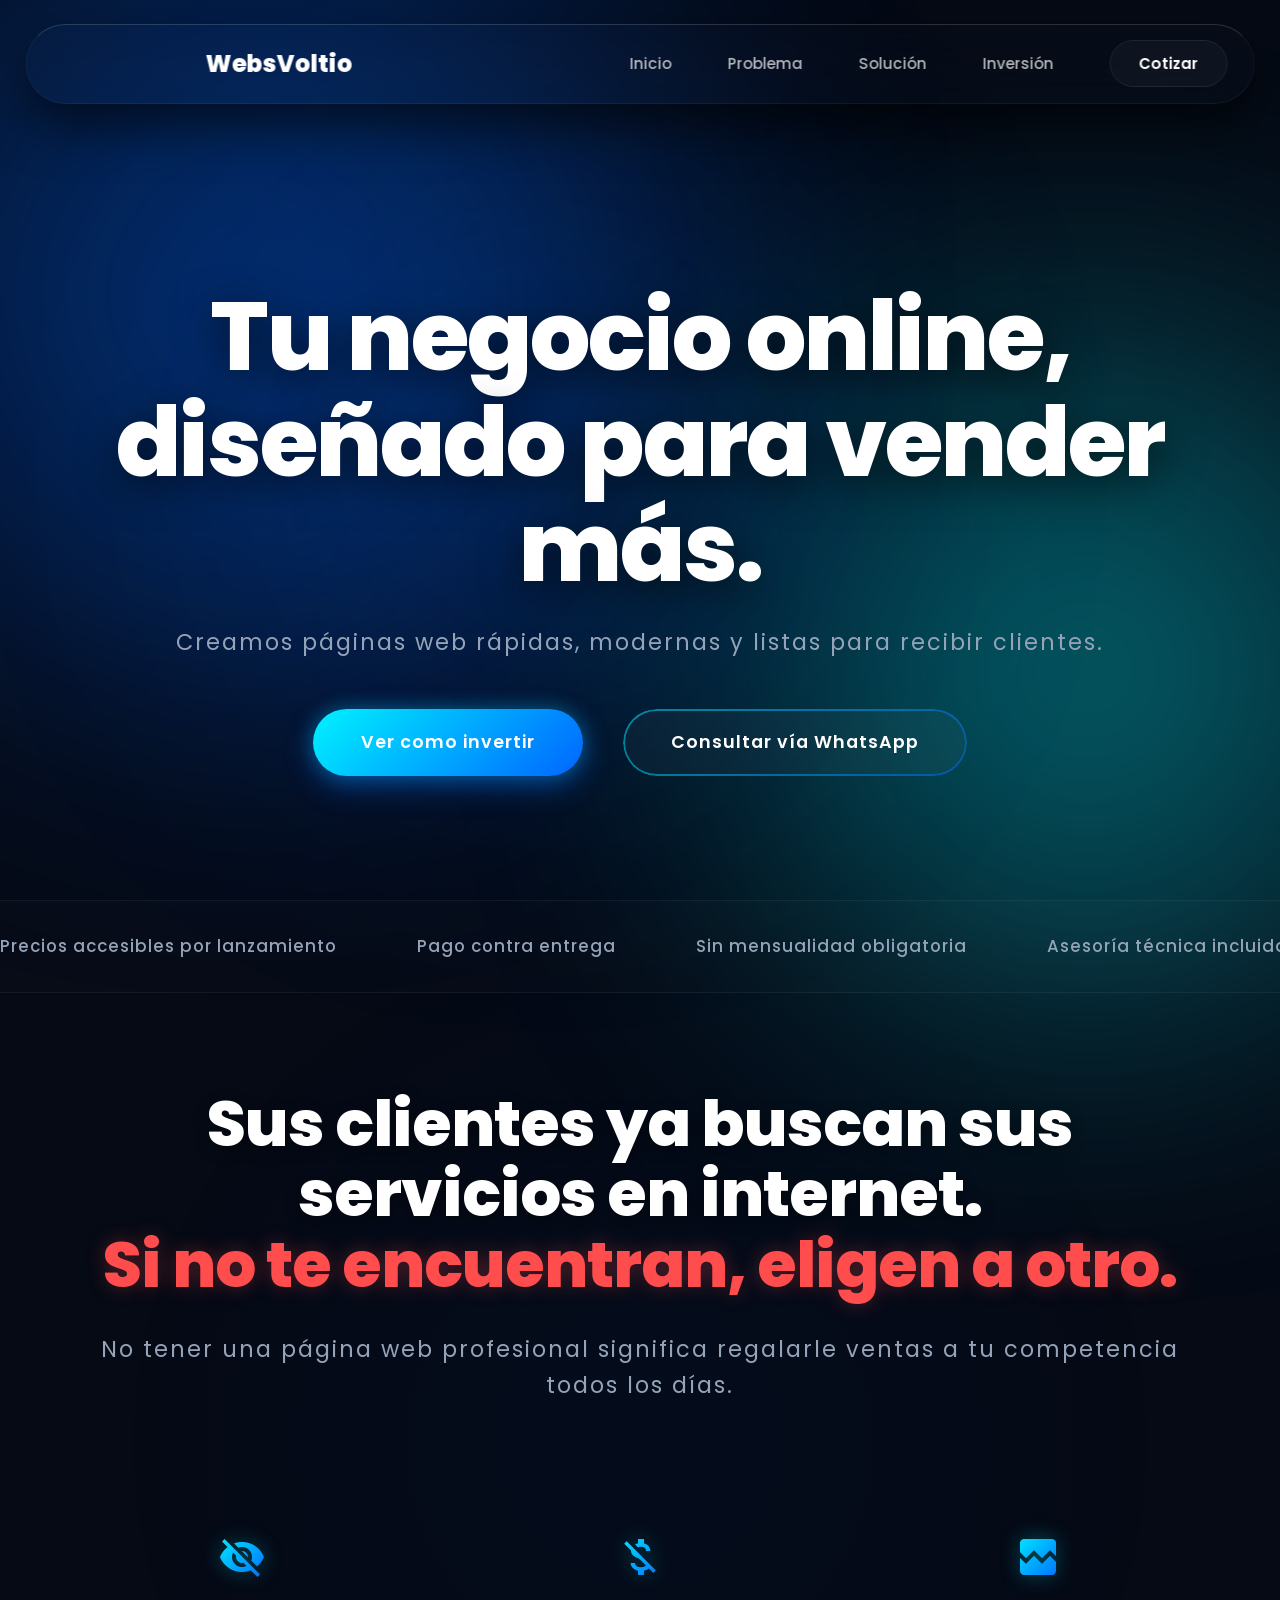
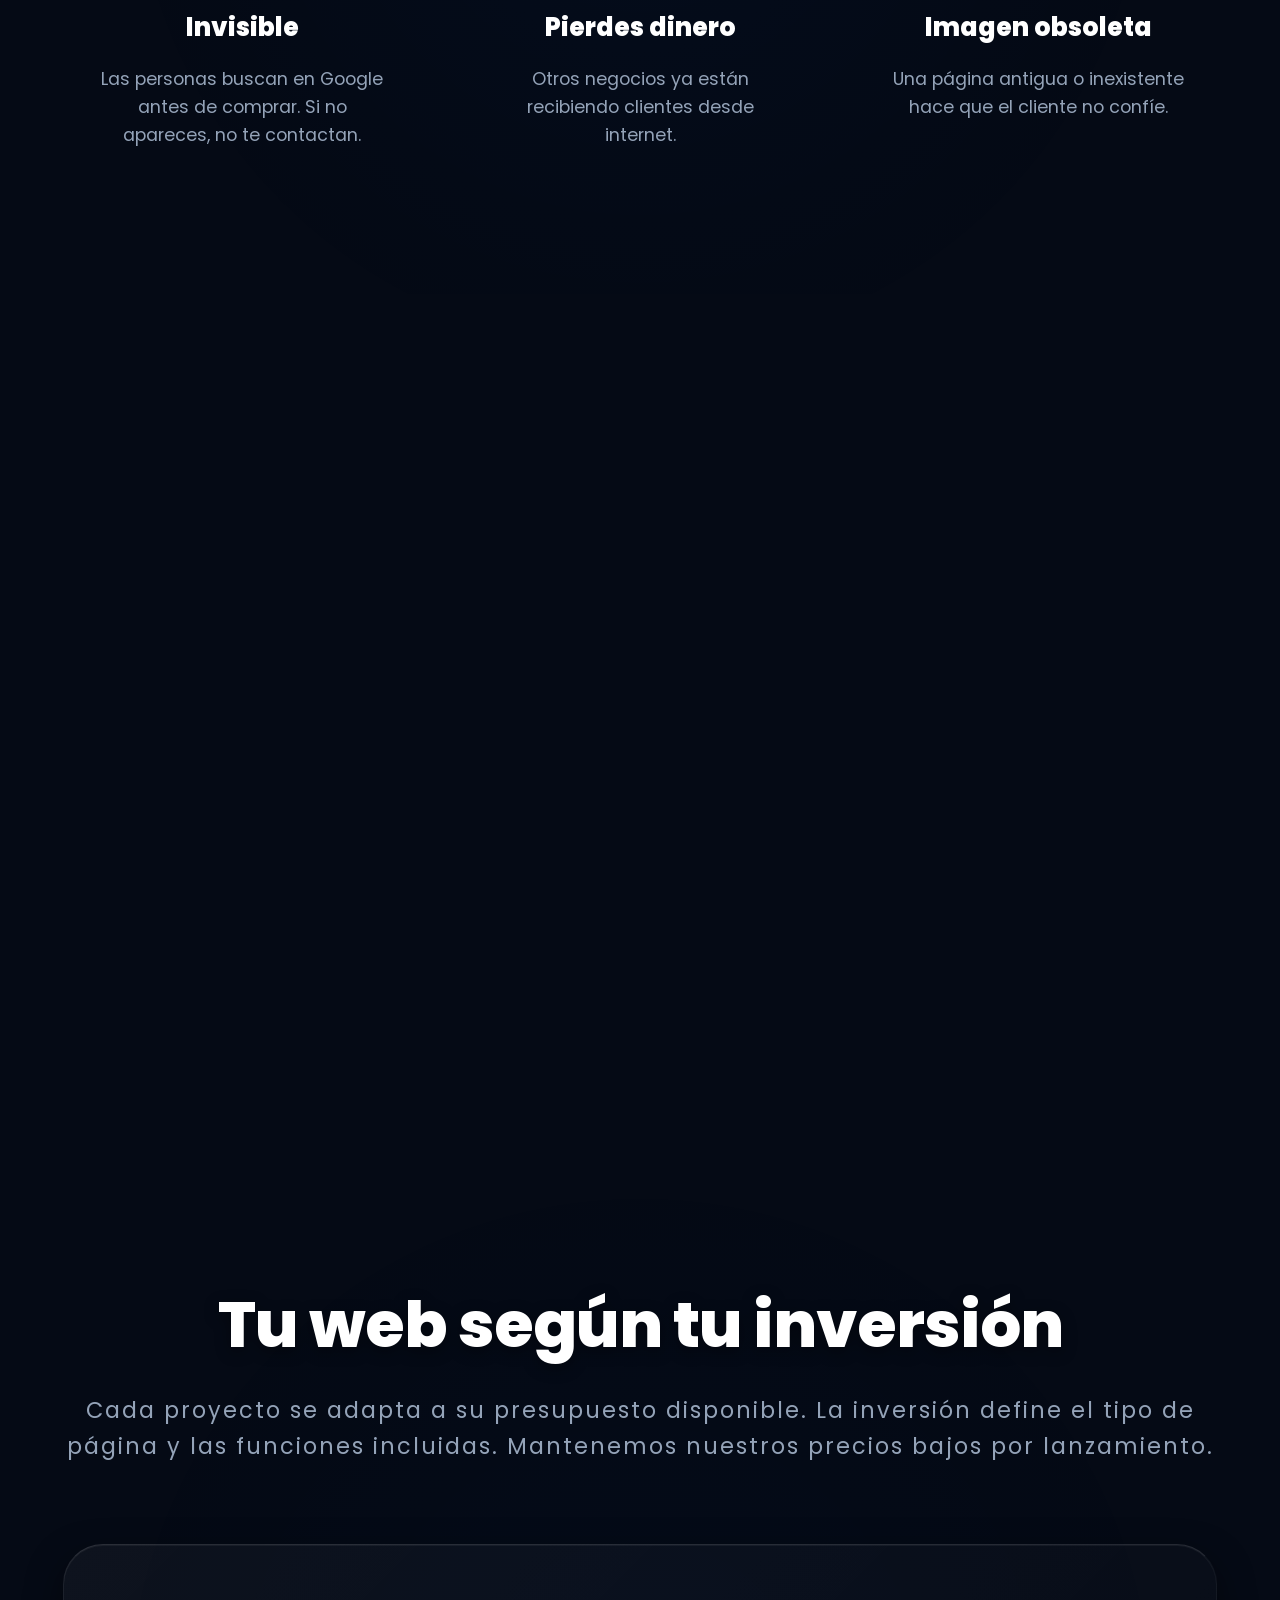
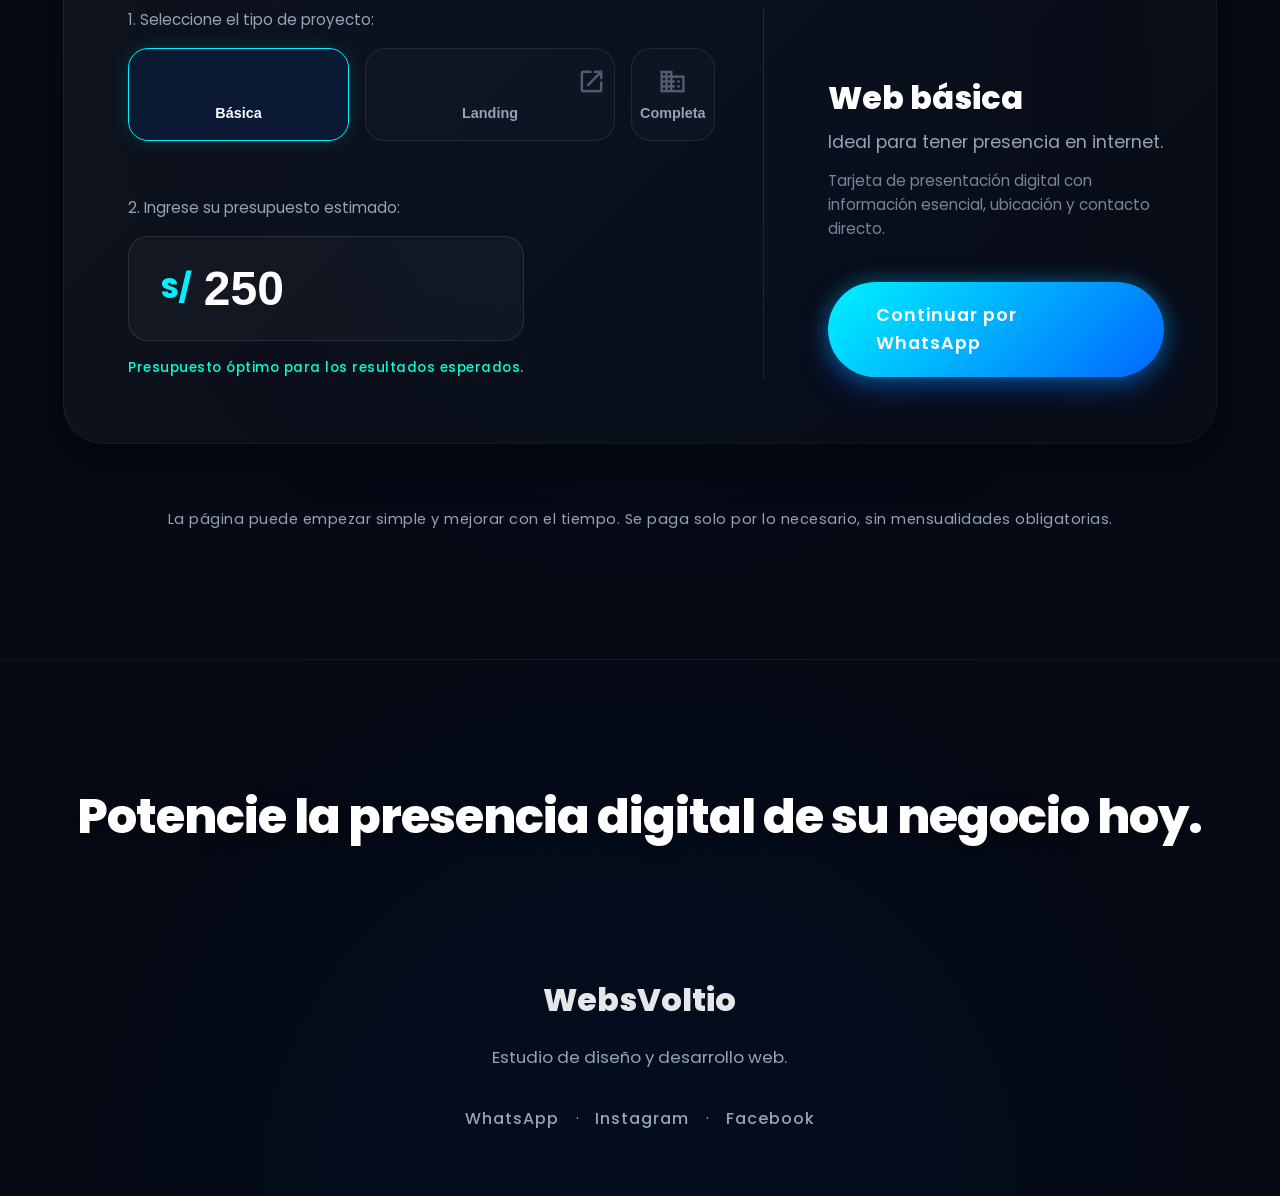
<file: index.html>
<!DOCTYPE html>
<html lang="es">

<head>
  <meta charset="UTF-8">
  <meta name="viewport" content="width=device-width, initial-scale=1.0">
  <title>WebsVoltio | Energía digital que convierte</title>
  <meta name="description"
    content="Haz que tu negocio sea visible en internet en pocos días. Creamos tu página web lista para que te encuentren en Google y te escriban por WhatsApp.">
  <meta name="keywords"
    content="websvoltio, webs voltio, páginas web, diseño web, landing page, desarrollo web, web económica, diseño web Perú, diseño web Lima">
  <meta name="author" content="WebsVoltio">
  <meta name="robots" content="index, follow">
  <link rel="canonical" href="https://rc-at.github.io/websvoltio/">

  <!-- OPEN GRAPH (Facebook, WhatsApp, etc.) -->
  <meta property="og:type" content="website">
  <meta property="og:url" content="https://rc-at.github.io/websvoltio/">
  <meta property="og:title" content="WebsVoltio | Energía digital que convierte">
  <meta property="og:description"
    content="Haz que tu negocio sea visible en internet en pocos días. Creamos tu página web lista para que te encuentren en Google y te escriban por WhatsApp.">
  <meta property="og:image" content="https://rc-at.github.io/websvoltio/preview.png">
  <meta property="og:image:width" content="1200">
  <meta property="og:image:height" content="630">
  <meta property="og:site_name" content="WebsVoltio">
  <meta property="og:locale" content="es_PE">

  <!-- FACEBOOK DEVELOPER (PENDIENTE) 
  <meta property="fb:app_id" content="TU_APP_ID_AQUI">
  <meta property="fb:admins" content="TU_ID_DE_FACEBOOK"> -->

  <!-- TWITTER -->
  <meta name="twitter:card" content="summary_large_image">
  <meta name="twitter:title" content="WebsVoltio | Energía digital que convierte">
  <meta name="twitter:description"
    content="Haz que tu negocio sea visible en internet en pocos días. Creamos tu página web lista para que te encuentren en Google y te escriban por WhatsApp.">
  <meta name="twitter:image" content="https://rc-at.github.io/websvoltio/preview.png">

  <!-- COLOR DEL NAVEGADOR -->
  <meta name="theme-color" content="#050a15">

  <!-- LINKS (ICONO + FUENTES + CSS) -->
  <link rel="icon" type="image/svg+xml"
    href="data:image/svg+xml,<svg xmlns='http://www.w3.org/2000/svg' viewBox='0 0 24 24' fill='%2300E5FF'><path d='M11 21h-1l1-7H7.5c-.58 0-.57-.32-.38-.66.19-.34.05-.08.07-.12C8.48 10.94 10.42 7.54 13 3h1l-1 7h3.5c.49 0 .56.33.47.51l-.07.15C12.96 17.55 11 21 11 21z'/></svg>">
  <link rel="stylesheet" href="style.css" />
  <link rel="preconnect" href="https://fonts.googleapis.com">
  <link rel="preconnect" href="https://fonts.gstatic.com" crossorigin>
  <link href="https://fonts.googleapis.com/css2?family=Poppins:wght@400;600;800&display=swap&display=swap"
    rel="stylesheet">
  <link href="https://fonts.googleapis.com/icon?family=Material+Icons" rel="stylesheet">
</head>

<body>
  <div class="blob blob-1"></div>
  <div class="blob blob-2"></div>
  <div class="blob blob-3"></div>
  <div class="energy">
    <span class="material-icons bolt-icon">bolt</span>
  </div>

  <nav id="nav" class="nav-pill">
    <div class="logo">
      <span class="material-icons bolt-icon">bolt</span>
      WebsVoltio
    </div>

    <ul class="nav-links">
      <li><a href="#hero">Inicio</a></li>
      <li><a href="#problem">Problema</a></li>
      <li><a href="#solution">Solución</a></li>
      <li><a href="#phases">Inversión</a></li>
      <li>
        <a class="nav-cta"
          href="https://wa.me/51970597061?text=Hola%2C%20estoy%20interesado%20en%20cotizar%20una%20p%C3%A1gina%20web.%20%C2%BFPodr%C3%ADan%20compartirme%20detalles%20y%20precios%3F"
          target="_blank">
          Cotizar
        </a>
      </li>
    </ul>

    <div class="mobile-controls">
      <button id="prevSection" class="nav-arrow" aria-label="Sección anterior">
        <span class="material-icons">expand_less</span>
      </button>
      <button id="nextSection" class="nav-arrow" aria-label="Siguiente sección">
        <span class="material-icons">expand_more</span>
      </button>
    </div>
  </nav>

  <header id="hero" class="screen-section">
    <div class="hero-content">
      <h1 class="reveal-3d">Tu negocio online, diseñado para vender más.</h1>
      <p class="hero-sub reveal-3d delay-1">Creamos páginas web rápidas, modernas y listas para recibir clientes.</p>
      <div class="hero-btns reveal-3d delay-2">
        <a href="#phases" class="btn btn-primary">Ver como invertir</a>
        <a href="https://wa.me/51970597061?text=Hola%2C%20estuve%20viendo%20sus%20soluciones%20web%20y%20tengo%20algunas%20dudas.%20%C2%BFPodr%C3%ADan%20orientarme%3F"
          class="btn btn-sec" target="_blank">Consultar vía WhatsApp</a>
      </div>
    </div>
  </header>

  <div class="trust-banner">
    <div class="trust-marquee">
      <div class="marquee-group">
        <div class="chip">Precios accesibles por lanzamiento</div>
        <div class="chip">Pago contra entrega</div>
        <div class="chip">Sin mensualidad obligatoria</div>
        <div class="chip">Asesoría técnica incluida</div>
        <div class="chip">Entrega en tiempo récord (días u horas)</div>
      </div>
    </div>
  </div>

  <section id="problem" class="screen-section">
    <div class="container">
      <div class="problem-head">
        <h2 class="reveal-3d">Sus clientes ya buscan sus servicios en internet.<br>
          <span class="text-danger">Si no te encuentran, eligen a otro.</span>
        </h2>
        <p class="section-intro reveal-3d delay-1" style="margin-top: 1.5rem;">
          No tener una página web profesional significa regalarle ventas a tu competencia todos los días.
        </p>
      </div>

      <div class="problem-grid">
        <div class="card reveal-3d delay-1">
          <span class="material-icons icon-card">visibility_off</span>
          <h3>Invisible</h3>
          <p>Las personas buscan en Google antes de comprar. Si no apareces, no te contactan.</p>
        </div>
        <div class="card reveal-3d delay-2">
          <span class="material-icons icon-card">money_off</span>
          <h3>Pierdes dinero</h3>
          <p>Otros negocios ya están recibiendo clientes desde internet.</p>
        </div>
        <div class="card reveal-3d delay-3">
          <span class="material-icons icon-card">broken_image</span>
          <h3>Imagen obsoleta</h3>
          <p>Una página antigua o inexistente hace que el cliente no confíe.</p>
        </div>
      </div>
    </div>
  </section>

  <section id="solution" class="screen-section">
    <div class="container solution-layout">

      <div class="solution-header reveal-3d">
        <h2>Creamos páginas web pensadas
          <span class="text-gradient"> para conseguir clientes</span>
        </h2>
        <p class="section-intro">
          Somos un <strong>estudio de diseño y desarrollo web</strong> enfocado en construir la base técnica para que tu
          empresa destaque desde el primer día.
        </p>
      </div>

      <div class="solution-list-box reveal-3d delay-1">
        <ul class="clean-list">
          <li><span class="material-icons list-icon">web</span> Diseño moderno y profesional</li>
          <li><span class="material-icons list-icon">speed</span> Carga rápida y eficiente</li>
          <li><span class="material-icons list-icon">search</span> Preparada para aparecer en Google</li>
          <li><span class="material-icons list-icon">share</span> Registro en Google Maps y presencia en redes
          </li>
          <li><span class="material-icons list-icon">devices</span> Funciona en todos los tamaños de pantalla</li>
          <li><span class="material-icons list-icon">code</span> Desarrollo en código puro (100% personalizable)</li>
        </ul>

        <ul class="clean-list extra-list">
          <li><span class="material-icons extra-icon">add</span> Asesoría para dominio propio</li>
          <li><span class="material-icons extra-icon">add</span> Configuración de hosting y dominio inicial</li>
          <li><span class="material-icons extra-icon">add</span> Dominio temporal gratuito disponible</li>
        </ul>
      </div>

    </div>
  </section>

  <section id="phases" class="screen-section">
    <div class="container">
      <h2 class="reveal-3d">Tu web según tu inversión</h2>
      <p class="section-intro reveal-3d delay-1">Cada proyecto se adapta a su presupuesto disponible. La inversión
        define
        el tipo de página y las funciones incluidas. Mantenemos nuestros precios bajos por lanzamiento.</p>

      <div class="investment-box glass-panel reveal-3d delay-2">
        <div class="calculator-grid">

          <div class="calc-input-area">
            <div class="control-group">
              <p class="box-instructions">1. Seleccione el tipo de proyecto:</p>
              <div class="type-selector">
                <button class="type-btn active" data-type="1">
                  <span class="material-icons">article</span>
                  Básica
                </button>
                <button class="type-btn" data-type="2">
                  <span class="material-icons">rocket_launch</span>
                  Landing
                </button>
                <button class="type-btn" data-type="3">
                  <span class="material-icons">business</span>
                  Completa
                </button>
              </div>
            </div>

            <div class="control-group" style="margin-top: 2rem;">
              <p class="box-instructions">2. Ingrese su presupuesto estimado:</p>
              <div class="input-wrapper">
                <span class="currency-prefix">S/</span>
                <input type="number" id="budgetInput" value="250" min="150" max="2000" placeholder="000">
              </div>
              <p id="budgetHint" class="budget-hint">Presupuesto ideal para este tipo de web.</p>
            </div>
          </div>

          <div class="calc-result-area">
            <div class="investment-result">
              <span class="material-icons icon-card" id="resultIcon">bolt</span>
              <h3 id="resultTitle">Web básica</h3>
              <p id="resultText">Ideal para tener presencia en internet.</p>
              <p id="resultLongDesc" class="result-long-desc">
                Tarjeta de presentación digital con información esencial, ubicación y contacto directo.
              </p>
            </div>
            <a id="budgetBtn" class="btn btn-primary" target="_blank" href="https://wa.me/51970597061">
              Continuar por WhatsApp
            </a>
          </div>

        </div>
      </div>

      <p class="bottom-note reveal-3d delay-3">
        La página puede empezar simple y mejorar con el tiempo. Se paga solo por lo necesario, sin mensualidades
        obligatorias.
      </p>
    </div>
  </section>

  <footer id="footer" class="final-section">
    <div class="container reveal-3d">

      <h2 class="final-message">Potencie la presencia digital de su negocio hoy.</h2>

      <div class="footer-bottom">
        <div class="logo">WebsVoltio</div>
        <p>Estudio de diseño y desarrollo web.</p>
        <div class="social-links">
          <a href="https://wa.me/+51970597061" target="_blank">WhatsApp</a> ·
          <a href="https://instagram.com/websvoltio" target="_blank">Instagram</a> ·
          <a href="https://www.facebook.com/profile.php?id=61582020218862" target="_blank">Facebook</a>
        </div>
      </div>

    </div>
  </footer>
  <script src="main.js"></script>
</body>

</html>
</file>
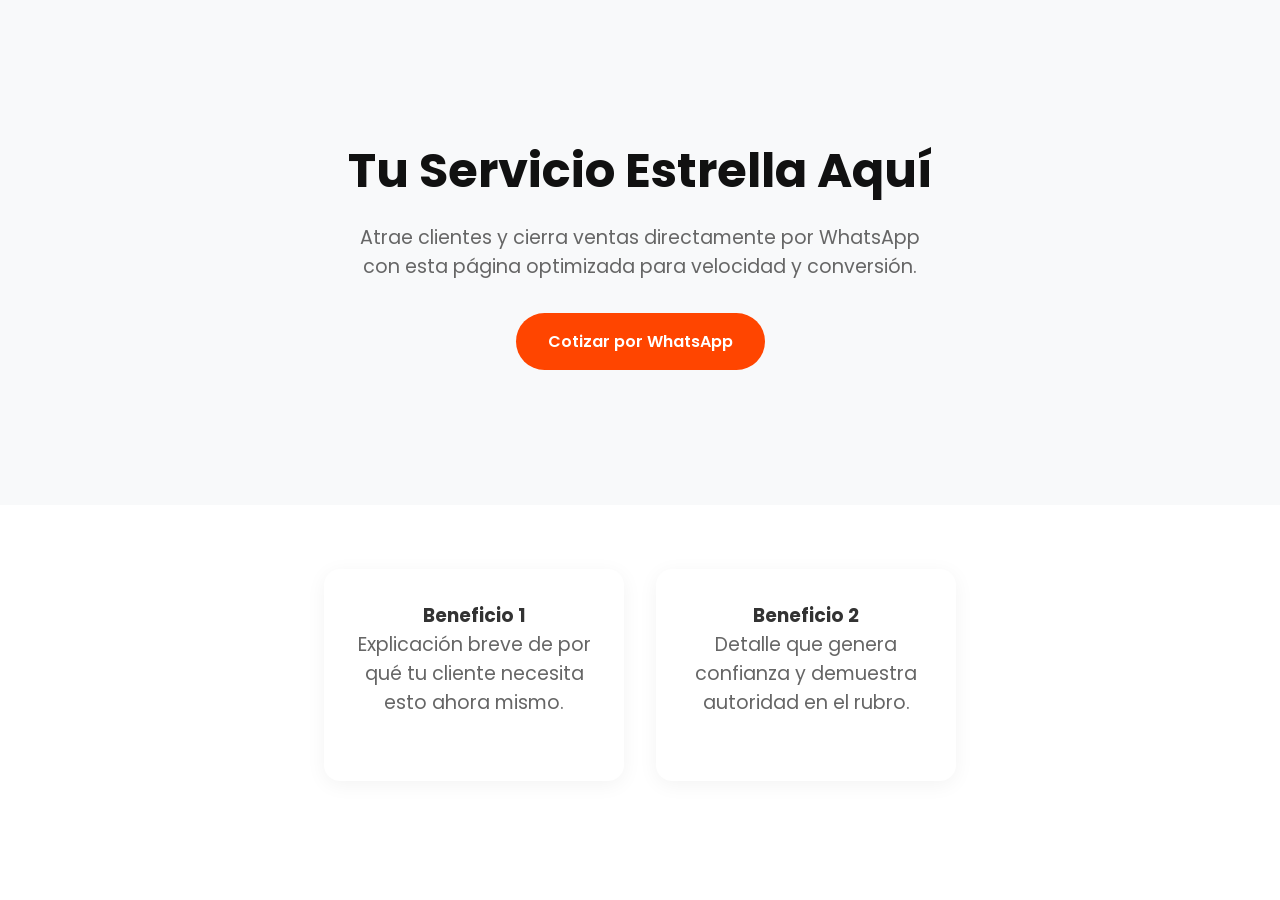
<file: templates/chispazo.html>
<!DOCTYPE html>
<html lang="es">
<head>
  <meta charset="UTF-8">
  <meta name="viewport" content="width=device-width, initial-scale=1.0">
  <title>Landing Page | Plan Chispazo</title>
  <link href="https://fonts.googleapis.com/css2?family=Poppins:wght@300;600;800&display=swap" rel="stylesheet">
  <style>
    :root { --primary: #FF4500; --bg: #ffffff; --text: #333; }
    * { margin: 0; padding: 0; box-sizing: border-box; font-family: 'Poppins', sans-serif; }
    body { background: var(--bg); color: var(--text); text-align: center; }
    
    /* Animación de entrada */
    .fade-in { animation: fadeIn 1s ease-out forwards; opacity: 0; transform: translateY(20px); }
    @keyframes fadeIn { to { opacity: 1; transform: translateY(0); } }
    
    .hero { padding: 15vh 2rem; background: #f8f9fa; }
    h1 { font-size: 3rem; margin-bottom: 1rem; color: #111; }
    p { font-size: 1.2rem; margin-bottom: 2rem; color: #666; max-width: 600px; margin-inline: auto; }
    
    .btn { display: inline-block; background: var(--primary); color: #fff; padding: 1rem 2rem; border-radius: 50px; text-decoration: none; font-weight: 600; transition: transform 0.3s, box-shadow 0.3s; }
    .btn:hover { transform: translateY(-5px); box-shadow: 0 10px 20px rgba(255, 69, 0, 0.3); }
    
    .features { display: flex; justify-content: center; gap: 2rem; padding: 4rem 2rem; flex-wrap: wrap; }
    .card { background: #fff; padding: 2rem; border-radius: 16px; box-shadow: 0 4px 20px rgba(0,0,0,0.05); width: 300px; }
  </style>
</head>
<body>

  <header class="hero fade-in">
    <h1>Tu Servicio Estrella Aquí</h1>
    <p>Atrae clientes y cierra ventas directamente por WhatsApp con esta página optimizada para velocidad y conversión.</p>
    <a href="#" class="btn">Cotizar por WhatsApp</a>
  </header>

  <section class="features fade-in" style="animation-delay: 0.3s;">
    <div class="card">
      <h3>Beneficio 1</h3>
      <p>Explicación breve de por qué tu cliente necesita esto ahora mismo.</p>
    </div>
    <div class="card">
      <h3>Beneficio 2</h3>
      <p>Detalle que genera confianza y demuestra autoridad en el rubro.</p>
    </div>
  </section>

</body>
</html>
</file>
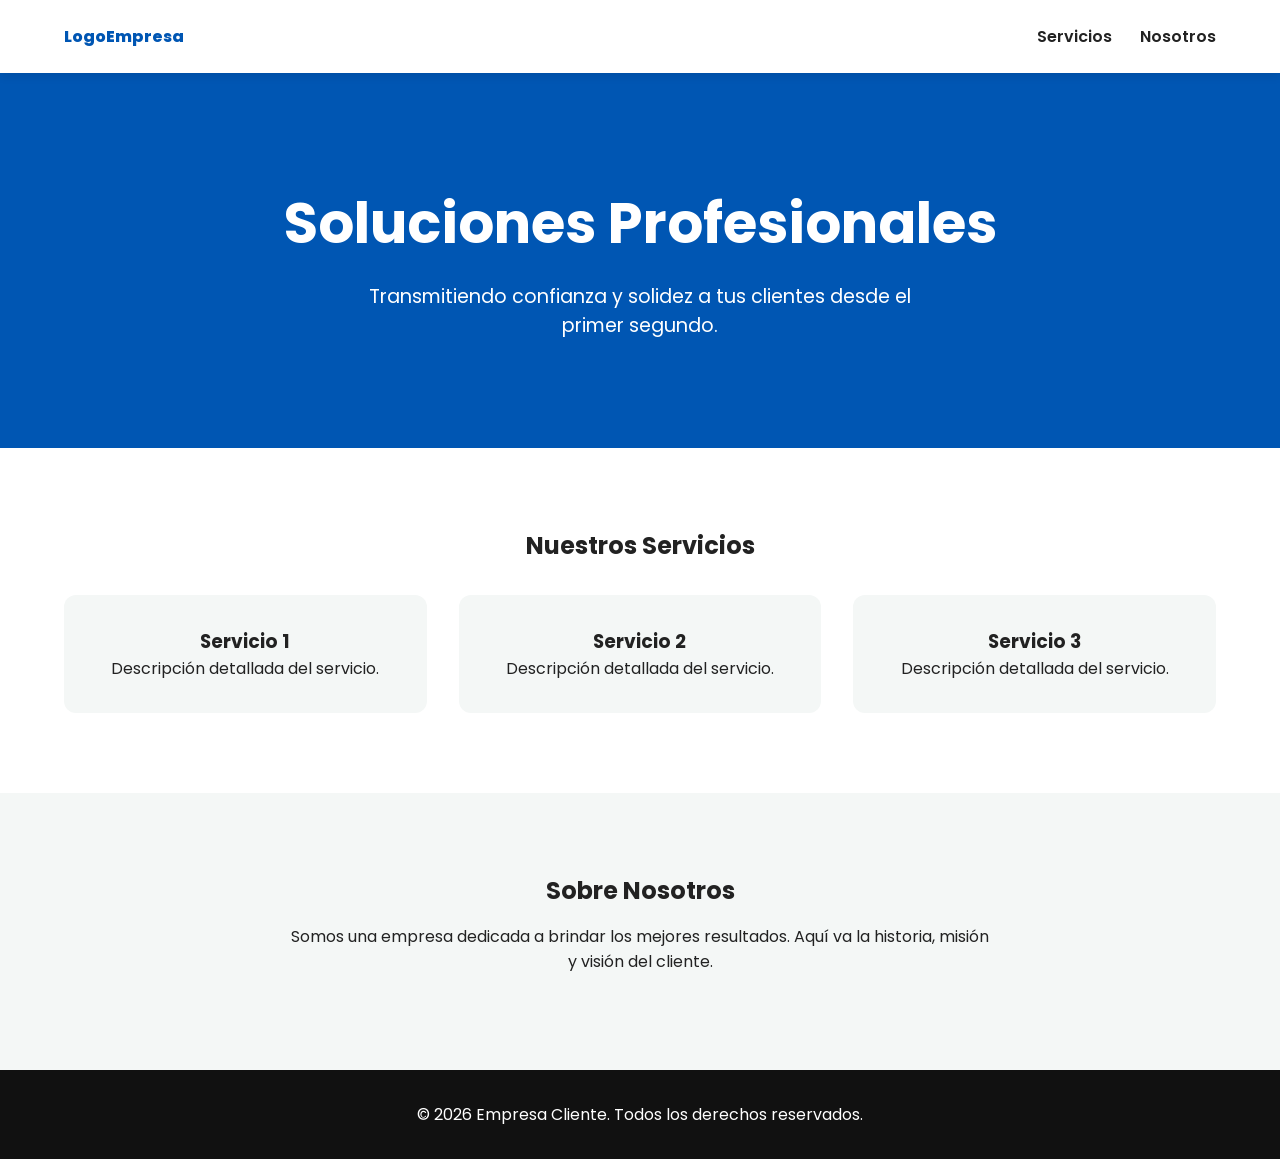
<file: templates/trifasico.html>
<!DOCTYPE html>
<html lang="es">
<head>
  <meta charset="UTF-8">
  <meta name="viewport" content="width=device-width, initial-scale=1.0">
  <title>Web Corporativa | Plan Trifásico</title>
  <link href="https://fonts.googleapis.com/css2?family=Poppins:wght@300;600;800&display=swap" rel="stylesheet">
  <style>
    :root { --primary: #0056b3; --secondary: #f4f7f6; --text: #222; }
    * { margin: 0; padding: 0; box-sizing: border-box; font-family: 'Poppins', sans-serif; scroll-behavior: smooth; }
    body { color: var(--text); }
    
    .fade-in { opacity: 0; transform: translateY(30px); transition: 0.8s ease-out; }
    .fade-in.visible { opacity: 1; transform: translateY(0); }

    nav { display: flex; justify-content: space-between; padding: 1.5rem 5%; background: #fff; box-shadow: 0 2px 10px rgba(0,0,0,0.1); position: sticky; top: 0; z-index: 100; }
    nav a { text-decoration: none; color: var(--text); font-weight: 600; margin-left: 1.5rem; }
    
    .hero { padding: 12vh 5%; background: var(--primary); color: #fff; text-align: center; }
    .hero h1 { font-size: 3.5rem; margin-bottom: 1rem; }
    
    .section { padding: 5rem 5%; text-align: center; }
    .grid { display: grid; grid-template-columns: repeat(auto-fit, minmax(250px, 1fr)); gap: 2rem; margin-top: 2rem; }
    .service-card { background: var(--secondary); padding: 2rem; border-radius: 12px; transition: transform 0.3s; }
    .service-card:hover { transform: translateY(-10px); }

    footer { background: #111; color: #fff; text-align: center; padding: 2rem; }
  </style>
</head>
<body>

  <nav>
    <div style="font-weight: 800; color: var(--primary);">LogoEmpresa</div>
    <div>
      <a href="#servicios">Servicios</a>
      <a href="#nosotros">Nosotros</a>
    </div>
  </nav>

  <header class="hero">
    <h1>Soluciones Profesionales</h1>
    <p style="font-size: 1.2rem; max-width: 600px; margin: 0 auto;">Transmitiendo confianza y solidez a tus clientes desde el primer segundo.</p>
  </header>

  <section id="servicios" class="section fade-in">
    <h2>Nuestros Servicios</h2>
    <div class="grid">
      <div class="service-card"><h3>Servicio 1</h3><p>Descripción detallada del servicio.</p></div>
      <div class="service-card"><h3>Servicio 2</h3><p>Descripción detallada del servicio.</p></div>
      <div class="service-card"><h3>Servicio 3</h3><p>Descripción detallada del servicio.</p></div>
    </div>
  </section>

  <section id="nosotros" class="section fade-in" style="background: var(--secondary);">
    <h2>Sobre Nosotros</h2>
    <p style="max-width: 700px; margin: 1rem auto;">Somos una empresa dedicada a brindar los mejores resultados. Aquí va la historia, misión y visión del cliente.</p>
  </section>

  <footer>
    <p>© 2026 Empresa Cliente. Todos los derechos reservados.</p>
  </footer>

  <script>
    // Script para la animación de entrada al hacer scroll
    const observer = new IntersectionObserver((entries) => {
      entries.forEach(entry => { if (entry.isIntersecting) entry.target.classList.add('visible'); });
    });
    document.querySelectorAll('.fade-in').forEach(el => observer.observe(el));
  </script>
</body>
</html>
</file>
<file: style.css>
/* =========================================
   1. CSS VARIABLES
   ========================================= */
:root {
    --bg-color: #050a15;
    --primary-accent: #0066FF;
    --secondary-accent: #00F2FF;
    --glass-bg: rgba(255, 255, 255, 0.01);
    --glass-border: rgba(255, 255, 255, 0.05);
    --glass-border-light: rgba(255, 255, 255, 0.15);
    --text-dark: #94a3b8;
    --text-light: #ffffff;
    --nav-smooth: 2s cubic-bezier(0.23, 1, 0.32, 1);
}

/* =========================================
   2. RESETS & BASE
   ========================================= */
* {
    margin: 0;
    padding: 0;
    box-sizing: border-box;
}

html {
    scroll-behavior: auto;
    overflow-x: hidden;
}

body {
    font-family: 'Poppins', sans-serif;
    background: var(--bg-color);
    color: var(--text-dark);
    overflow-x: hidden;
    position: relative;
    line-height: 1.6;
}

button,
a,
input,
.type-btn,
.nav-arrow {
    outline: none !important;
    -webkit-tap-highlight-color: transparent;
}

*:focus {
    outline: none !important;
}

/* =========================================
   3. GLOBAL TYPOGRAPHY
   ========================================= */
h1,
h2,
h3 {
    color: var(--text-light);
    font-weight: 800;
    line-height: 1.1;
}

h1 {
    font-size: clamp(2.5rem, 10vw, 6rem);
    letter-spacing: -2px;
    margin-bottom: 1.5rem;
    text-shadow: 0 10px 40px rgba(0, 0, 0, 0.6);
}

h2 {
    font-size: clamp(2rem, 5vw, 4rem);
    letter-spacing: -1px;
    margin: 0 auto 2rem auto;
    text-shadow: 0 4px 15px rgba(0, 0, 0, 0.4);
    text-align: center;
}

h3 {
    font-size: 1.6rem;
    margin-bottom: 1rem;
}

p {
    font-size: 1.1rem;
}

.text-danger {
    color: #ff4d4d;
    text-shadow: 0 0 20px rgba(255, 77, 77, 0.3);
}

.text-gradient,
.icon-card,
.benefit-icon,
.highlight-phase .price {
    background: linear-gradient(135deg, var(--secondary-accent), var(--primary-accent));
    -webkit-background-clip: text;
    background-clip: text;
    color: transparent;
    -webkit-text-fill-color: transparent;
}

.icon-card {
    font-size: 3rem !important;
    margin-bottom: 0.5rem;
    filter: drop-shadow(0 0 10px rgba(0, 242, 255, 0.3));
    will-change: filter;
}

.benefit-icon {
    font-size: 2.5rem !important;
    filter: drop-shadow(0 0 8px rgba(0, 242, 255, 0.4));
    flex-shrink: 0;
    will-change: filter;
}

.section-intro,
.hero-sub {
    font-size: clamp(1.1rem, 2vw, 1.4rem);
    letter-spacing: 2px;
    color: var(--text-dark);
    text-align: center;
}

.section-intro {
    margin: 0 auto 5rem;
}

.hero-sub {
    margin-bottom: 3rem;
}

/* =========================================
   4. REUSABLE COMPONENTS
   ========================================= */
.screen-section {
    min-height: 100vh;
    width: 98vw;
    margin: 0 auto;
    display: flex;
    flex-direction: column;
    justify-content: center;
    align-items: center;
    padding: 6rem 0;
    perspective: 1000px;
}

.container {
    width: 92%;
    margin: 0 auto;
    position: relative;
}

.grid {
    display: grid;
    grid-template-columns: repeat(auto-fit, minmax(320px, 1fr));
    gap: 2.5rem;
    width: 100%;
}

/* Glass Panels */
.glass-panel {
    background: linear-gradient(135deg, rgba(255, 255, 255, 0.04) 0%, rgba(255, 255, 255, 0.01) 100%);
    border: 1px solid rgba(255, 255, 255, 0.03);
    border-top: 1px solid rgba(255, 255, 255, 0.12);
    border-left: 1px solid rgba(255, 255, 255, 0.08);
    box-shadow: 0 15px 35px rgba(0, 0, 0, 0.5), inset 0 1px 0 rgba(255, 255, 255, 0.05);
    border-radius: 40px;
    transition: transform 0.5s cubic-bezier(0.23, 1, 0.32, 1), box-shadow 0.5s ease, border-color 0.5s ease, background 0.5s ease;
    will-change: transform, box-shadow;
}

.glass-panel:hover {
    transform: translate3d(0, -12px, 0) scale(1.02);
    box-shadow: 0 30px 60px rgba(0, 0, 0, 0.6), 0 0 30px rgba(0, 102, 255, 0.2);
    border-color: rgba(0, 242, 255, 0.3);
    background: rgba(255, 255, 255, 0.04);
}

.badge {
    display: inline-block;
    padding: 0.6rem 1.8rem;
    border-radius: 100px;
    background: var(--glass-bg);
    border: 1px solid rgba(255, 255, 255, 0.1);
    font-size: 0.85rem;
    font-weight: 600;
    color: var(--secondary-accent);
    text-transform: uppercase;
    letter-spacing: 3px;
    box-shadow: inset 0 1px 0 rgba(255, 255, 255, 0.1);
}

/* Buttons */
.btn {
    display: inline-flex;
    align-items: center;
    justify-content: center;
    gap: 0.75rem;
    padding: 1.2rem 3rem;
    border-radius: 100px;
    font-weight: 600;
    text-decoration: none;
    font-size: 1.1rem;
    transition: transform 0.5s cubic-bezier(0.23, 1, 0.32, 1), box-shadow 0.5s ease, filter 0.5s ease;
    cursor: pointer;
    letter-spacing: 1px;
    position: relative;
    overflow: hidden;
    will-change: transform, box-shadow;
}

.btn-primary {
    background: linear-gradient(135deg, var(--secondary-accent), var(--primary-accent));
    color: #fff;
    box-shadow: 0 10px 30px rgba(0, 102, 255, 0.4), 0 0 20px rgba(0, 242, 255, 0.3);
}

.btn-primary:hover {
    transform: translate3d(0, -5px, 0) scale(1.02);
    box-shadow: 0 15px 40px rgba(0, 102, 255, 0.6), 0 0 30px rgba(0, 242, 255, 0.5);
}

.btn-sec {
    background: rgba(255, 255, 255, 0.03);
    color: var(--text-light);
    border: none;
}

.btn-sec::before {
    content: '';
    position: absolute;
    inset: 0;
    border-radius: 100px;
    padding: 2px;
    background: linear-gradient(135deg, var(--secondary-accent), var(--primary-accent));
    -webkit-mask: linear-gradient(#fff 0 0) content-box, linear-gradient(#fff 0 0);
    -webkit-mask-composite: xor;
    mask: linear-gradient(#fff 0 0) content-box, linear-gradient(#fff 0 0);
    mask-composite: exclude;
    opacity: 0.5;
    transition: opacity 0.4s ease;
    will-change: opacity;
}

.btn-sec:hover {
    transform: translate3d(0, -5px, 0);
    color: #fff;
    filter: drop-shadow(0 0 15px var(--secondary-accent));
}

.btn-sec:hover::before {
    opacity: 1;
}

/* 3D Animations */
.reveal-3d {
    opacity: 0;
    transform: scale(0.8) rotateX(10deg);
    transition: transform 1.2s cubic-bezier(0.23, 1, 0.32, 1), opacity 1.2s ease;
    will-change: transform, opacity;
}

.reveal-3d.active {
    opacity: 1;
    transform: scale(1) rotateX(0deg);
}

.delay-1 {
    transition-delay: 0.1s;
}

.delay-2 {
    transition-delay: 0.25s;
}

.delay-3 {
    transition-delay: 0.4s;
}

/* Background Blobs */
.blob {
    position: fixed;
    border-radius: 50%;
    filter: blur(140px);
    z-index: -1;
    opacity: 0.35;
    pointer-events: none;
    will-change: transform;
}

.blob-1 {
    top: -10%;
    left: -10%;
    width: 60vw;
    height: 60vw;
    background: var(--primary-accent);
}

.blob-2 {
    bottom: -10%;
    right: -10%;
    width: 50vw;
    height: 50vw;
    background: var(--secondary-accent);
}

.blob-3 {
    top: 20%;
    left: 20%;
    width: 45vw;
    height: 45vw;
    background: rgba(0, 102, 255, 0.4);
}

/* Energy Bolt */
.energy {
    position: fixed;
    z-index: 1500;
    display: flex;
    align-items: center;
    justify-content: center;
    width: 80px;
    height: 80px;
    background: transparent;
    pointer-events: none;
    transition: top 0.8s cubic-bezier(0.23, 1, 0.32, 1), left 0.8s cubic-bezier(0.23, 1, 0.32, 1), transform 0.8s cubic-bezier(0.23, 1, 0.32, 1);
    will-change: top, left, transform;
}

.energy .bolt-icon {
    font-size: 4.5rem !important;
    color: transparent;
    -webkit-text-fill-color: transparent;
    animation: energyFlow 3s infinite alternate ease-in-out;
    will-change: transform, filter;
    transition: background 0.5s ease, filter 0.5s ease;
}

.energy.energy-mode-standard .bolt-icon {
    background: linear-gradient(180deg, var(--secondary-accent), var(--primary-accent));
    -webkit-background-clip: text;
    background-clip: text;
    filter: drop-shadow(0 0 5px rgba(255, 255, 255, 0.4)) drop-shadow(0 0 15px var(--secondary-accent)) drop-shadow(0 0 30px var(--primary-accent));
}

.energy.energy-mode-danger .bolt-icon {
    background: #ff4d4d !important;
    -webkit-background-clip: text !important;
    background-clip: text !important;
    -webkit-text-fill-color: #ff4d4d !important;
    color: #ff4d4d !important;
    filter: drop-shadow(0 0 15px rgba(255, 77, 77, 0.6)) !important;
}

/* =========================================
   5. SECTIONS
   ========================================= */

/* --- Navbar --- */
.nav-pill {
    position: fixed;
    top: 1.5rem;
    left: 50%;
    transform: translate3d(-50%, 0, 0);
    width: 96%;
    max-width: 2500px;
    height: 80px;
    display: flex;
    align-items: center;
    justify-content: space-between;
    padding: 0 2%;
    background: var(--glass-bg);
    backdrop-filter: blur(20px);
    -webkit-backdrop-filter: blur(20px);
    border: 1px solid var(--glass-border);
    border-top-color: var(--glass-border-light);
    border-radius: 100px;
    z-index: 2000;
    box-shadow: 0 20px 50px rgba(0, 0, 0, 0.6);
    transition: height var(--nav-smooth), top var(--nav-smooth), padding var(--nav-smooth);
}

.nav-pill.nav-compact {
    height: 60px;
    top: 0.9rem;
    padding: 0.7rem 2%;
}

.logo {
    font-size: 1.5rem;
    font-weight: 800;
    display: flex;
    align-items: center;
    gap: 0.1rem;
    color: var(--text-light);
    transition: font-size var(--nav-smooth);
}

.logo .bolt-icon {
    font-size: 2.4rem;
    background: linear-gradient(180deg, var(--secondary-accent), var(--primary-accent));
    -webkit-background-clip: text;
    background-clip: text;
    color: transparent;
    filter: drop-shadow(0 2px 4px rgba(0, 0, 0, 0.3));
    transition: font-size var(--nav-smooth);
}

.nav-pill.nav-compact .logo {
    font-size: 1.25rem;
}

.nav-pill.nav-compact .bolt-icon {
    font-size: 1.8rem;
}

.nav-links {
    display: flex;
    list-style: none;
    gap: 3.5rem;
    align-items: center;
    transition: gap var(--nav-smooth);
}

.nav-pill.nav-compact .nav-links {
    gap: 2.5rem;
}

.nav-links a {
    font-size: 0.95rem;
    font-weight: 500;
    color: rgba(255, 255, 255, 0.7);
    text-decoration: none;
    transition: color 0.3s ease, text-shadow 0.3s ease;
}

.nav-links a:hover {
    color: #fff;
    text-shadow: 0 0 10px rgba(255, 255, 255, 0.3);
}

.nav-links a.nav-cta {
    padding: 0.75rem 1.8rem;
    border-radius: 50px;
    background: rgba(255, 255, 255, 0.03);
    border: 1px solid rgba(255, 255, 255, 0.08);
    color: var(--text-light);
    font-weight: 600;
    position: relative;
    overflow: hidden;
    transition: padding var(--nav-smooth), transform 0.4s cubic-bezier(0.23, 1, 0.32, 1), box-shadow 0.4s ease, border-color 0.4s ease;
}

.nav-pill.nav-compact .nav-cta {
    padding: 0.6rem 1.5rem;
}

.nav-links a.nav-cta::before {
    content: '';
    position: absolute;
    inset: 0;
    border-radius: inherit;
    background: linear-gradient(135deg, var(--secondary-accent), var(--primary-accent));
    opacity: 0;
    z-index: -1;
    transition: opacity 0.3s ease;
}

.nav-links a.nav-cta:hover {
    color: #fff;
    border-color: transparent;
    box-shadow: 0 5px 15px rgba(0, 102, 255, 0.3), 0 0 10px rgba(0, 242, 255, 0.2);
    transform: translate3d(0, -2px, 0);
}

.nav-links a.nav-cta:hover::before {
    opacity: 1;
}

/* Mobile Navigation Controls */
.mobile-controls {
    display: none;
    gap: 0.8rem;
    align-items: center;
}

.nav-arrow {
    background: rgba(255, 255, 255, 0.05);
    border: 1px solid rgba(255, 255, 255, 0.1);
    color: var(--secondary-accent);
    border-radius: 50%;
    width: 38px;
    height: 38px;
    display: flex;
    align-items: center;
    justify-content: center;
    cursor: pointer;
    transition: opacity 0.3s ease, transform 0.3s ease, visibility 0.3s, background 0.3s;
}

.nav-arrow.hidden {
    opacity: 0;
    visibility: hidden;
    pointer-events: none;
}

.nav-arrow:active,
.type-btn:active {
    background: rgba(255, 255, 255, 0.1);
    transform: scale(0.95);
}

/* --- Hero --- */
#hero {
    padding: 10rem 0 0 0;
}

.hero-content {
    display: flex;
    flex-direction: column;
    align-items: center;
    text-align: center;
    z-index: 10;
}

.hero-btns {
    display: flex;
    gap: 2.5rem;
    justify-content: center;
    flex-wrap: wrap;
    width: 100%;
    z-index: 10;
}

.trust-banner {
    width: 100%;
    background: rgba(255, 255, 255, 0.01);
    border-top: 1px solid rgba(255, 255, 255, 0.05);
    border-bottom: 1px solid rgba(255, 255, 255, 0.05);
    padding: 2rem 0;
    position: relative;
    z-index: 10;
    overflow: hidden;
}

.trust-marquee {
    display: flex;
    gap: 5rem;
    overflow: hidden;
}

.marquee-group {
    display: flex;
    gap: 5rem;
    flex-shrink: 0;
    align-items: center;
    animation: trustMarquee 25s linear infinite;
    will-change: transform;
}

.chip {
    display: flex;
    align-items: center;
    gap: 0.8rem;
    background: transparent;
    border: none;
    color: var(--text-dark);
    font-size: 1.05rem;
    font-weight: 500;
    white-space: nowrap;
    letter-spacing: 1px;
}

.chip:hover {
    color: var(--text-light);
}

.chip .material-icons {
    font-size: 1.4rem;
    color: var(--secondary-accent);
}

/* --- Problem --- */
#problem {
    background: radial-gradient(circle at center, rgba(0, 102, 255, 0.03) 0%, transparent 70%);
}

.problem-head {
    text-align: center;
    margin-bottom: 6rem;
    width: 100%;
    margin: 0 auto;
}

#problem .problem-grid {
    display: grid;
    grid-template-columns: repeat(3, 1fr);
    gap: 2.5rem;
    width: 100%;
}

#problem .card {
    padding: 3rem 2rem;
    display: flex;
    flex-direction: column;
    align-items: center;
    text-align: center;
    gap: 1.5rem;
    border-radius: 40px;
    background: transparent;
    border: 1px solid transparent;
    transition: background 0.5s ease, border-color 0.5s ease, box-shadow 0.5s ease;
}

#problem .card:hover {
    background: linear-gradient(135deg, rgba(255, 255, 255, 0.04) 0%, rgba(255, 255, 255, 0.01) 100%);
    border: 1px solid rgba(255, 255, 255, 0.03);
    border-top: 1px solid rgba(255, 255, 255, 0.12);
    border-left: 1px solid rgba(255, 255, 255, 0.08);
    box-shadow: 0 15px 35px rgba(0, 0, 0, 0.5), inset 0 1px 0 rgba(255, 255, 255, 0.05);
    transform: none;
}

#problem .card h3,
#problem .card p {
    margin: 0;
}

#problem .card .icon-card {
    display: inline-block;
    margin-bottom: 0.5rem;
    line-height: 1;
}

/* --- Solution --- */
.solution-layout {
    display: grid;
    grid-template-columns: 1.3fr 1fr;
    gap: 5rem;
    align-items: center;
}

.solution-header h2,
.solution-header .section-intro {
    text-align: left;
    margin-left: 0;
    margin-bottom: 1.5rem;
    max-width: 100%;
}

.solution-list-box {
    padding: 1rem 0;
}

.clean-list {
    list-style: none;
    padding: 0;
    margin: 0;
    display: flex;
    flex-direction: column;
}

.clean-list li {
    display: flex;
    align-items: center;
    gap: 1.2rem;
    font-size: 1.1rem;
    color: var(--text-light);
    padding: 1.2rem 0;
    border-bottom: 1px solid rgba(255, 255, 255, 0.08);
    transition: color 0.3s ease;
}

.clean-list li:last-child {
    border-bottom: none;
}

.extra-list {
    margin-top: 1rem;
    padding-top: 1rem;
    border-top: 2px dashed rgba(255, 255, 255, 0.1);
}

.extra-list li {
    font-size: 1rem;
    color: var(--text-dark);
    padding: 0.8rem 0;
}

.list-icon,
.extra-icon {
    transition: transform 0.3s cubic-bezier(0.23, 1, 0.32, 1), filter 0.3s ease;
    will-change: transform, filter;
}

.list-icon {
    font-size: 1.6rem;
    background: linear-gradient(135deg, var(--secondary-accent), var(--primary-accent));
    -webkit-background-clip: text;
    background-clip: text;
    color: transparent;
}

.extra-icon {
    font-size: 1.3rem;
    color: var(--secondary-accent);
    opacity: 0.7;
}

.clean-list li:hover .list-icon {
    transform: scale(1.15) rotate(3deg);
    filter: drop-shadow(0 0 10px rgba(0, 242, 255, 0.4));
}

.clean-list li:hover .extra-icon {
    transform: scale(1.1);
    opacity: 1;
}

/* --- Calculator / Phases --- */
#phases {
    background: radial-gradient(circle at center, rgba(0, 102, 255, 0.02) 0%, transparent 70%);
}

.investment-box {
    padding: 4rem;
    margin: 2rem auto;
    border-radius: 40px;
    transition: box-shadow 0.4s ease, border-color 0.4s ease, transform 0.4s ease;
}

.calculator-grid {
    display: grid;
    grid-template-columns: 1fr 1.1fr;
    gap: 4rem;
    align-items: center;
}

.calc-input-area {
    display: flex;
    flex-direction: column;
    align-items: flex-start;
    gap: 1.5rem;
    padding-right: 3rem;
    border-right: 1px solid rgba(255, 255, 255, 0.1);
}

.box-instructions {
    text-align: left;
    font-size: 0.95rem;
    color: var(--text-dark);
    margin-bottom: 0.5rem;
    line-height: 1.5;
}

.type-selector {
    display: flex;
    gap: 1rem;
    margin-top: 1rem;
    width: 100%;
}

.type-btn {
    flex: 1;
    display: flex;
    flex-direction: column;
    align-items: center;
    gap: 0.5rem;
    background: rgba(255, 255, 255, 0.02);
    border: 1px solid rgba(255, 255, 255, 0.08);
    color: var(--text-dark);
    padding: 1.2rem 0.5rem;
    border-radius: 20px;
    cursor: pointer;
    font-weight: 600;
    font-size: 0.9rem;
    transition: all 0.4s cubic-bezier(0.23, 1, 0.32, 1);
}

.type-btn .material-icons {
    font-size: 1.8rem;
    opacity: 0.5;
    transition: transform 0.3s ease, opacity 0.3s ease;
}

.type-btn:hover {
    background: rgba(255, 255, 255, 0.05);
    border-color: rgba(255, 255, 255, 0.2);
}

.type-btn.active {
    background: rgba(0, 102, 255, 0.1);
    border-color: var(--secondary-accent);
    color: var(--text-light);
    box-shadow: 0 0 20px rgba(0, 242, 255, 0.15);
}

.type-btn.active .material-icons {
    opacity: 1;
    transform: scale(1.1);
    color: var(--secondary-accent);
}

.input-wrapper {
    display: flex;
    align-items: center;
    background: rgba(255, 255, 255, 0.03);
    border: 1px solid rgba(255, 255, 255, 0.1);
    border-radius: 20px;
    padding: 0 2rem;
    margin-top: 1rem;
    width: 100%;
    transition: border-color 0.3s ease, box-shadow 0.3s ease;
}

.input-wrapper:focus-within {
    border-color: var(--secondary-accent);
    box-shadow: 0 0 15px rgba(0, 242, 255, 0.1);
}

.currency-prefix {
    font-size: 1.8rem;
    font-weight: 800;
    color: var(--secondary-accent);
    margin-right: 0.8rem;
}

#budgetInput {
    background: transparent;
    border: none;
    outline: none;
    color: var(--text-light);
    font-size: 3rem;
    font-weight: 800;
    width: 100%;
    padding: 1.5rem 0;
    transition: color 0.3s ease, text-shadow 0.3s ease;
    -moz-appearance: textfield;
    appearance: textfield;
}

#budgetInput::-webkit-inner-spin-button,
#budgetInput::-webkit-outer-spin-button {
    -webkit-appearance: none;
    margin: 0;
}

#budgetInput.input-danger {
    color: #ff4d4d !important;
    text-shadow: 0 0 15px rgba(255, 77, 77, 0.4);
}

.budget-hint {
    font-size: 0.85rem;
    margin-top: 1rem;
    font-weight: 500;
    letter-spacing: 0.5px;
}

.calc-result-area {
    display: flex;
    flex-direction: column;
    align-items: flex-start;
    gap: 2.5rem;
}

.investment-result {
    display: flex;
    flex-direction: column;
    gap: 0.8rem;
}

.investment-result h3 {
    font-size: 2rem;
    margin: 0;
}

.investment-result p {
    font-size: 1.1rem;
    color: var(--text-dark);
    margin: 0;
}

.result-long-desc {
    font-size: 0.95rem !important;
    line-height: 1.6;
    opacity: 0.8;
    margin-top: 0.5rem;
}

#budgetBtn {
    width: 100%;
    max-width: 350px;
}

.investment-low {
    border-color: rgba(76, 195, 255, 0.3);
    box-shadow: 0 0 20px rgba(76, 195, 255, 0.1);
}

.investment-mid {
    border-color: rgba(0, 255, 208, 0.4);
    box-shadow: 0 0 30px rgba(0, 255, 208, 0.15);
}

.investment-high {
    border-color: rgba(0, 255, 156, 0.6);
    box-shadow: 0 0 40px rgba(0, 255, 156, 0.2);
}

.price-low {
    color: #4cc3ff;
}

.price-mid {
    color: #00ffd0;
}

.price-high {
    color: #00ff9c;
}

.bottom-note {
    margin-top: 4rem;
    font-size: 0.9rem;
    color: var(--text-dark);
    opacity: 0.5;
    text-align: center;
    letter-spacing: 0.5px;
    font-weight: 400;
}

/* --- Footer --- */
.final-section {
    padding: 8rem 0 4rem 0;
    text-align: center;
    background: radial-gradient(circle at bottom, rgba(0, 102, 255, 0.05) 0%, transparent 70%);
    border-top: 1px solid rgba(255, 255, 255, 0.05);
    margin-top: 2rem;
}

.final-message {
    font-size: clamp(2rem, 4vw, 3rem);
    margin-bottom: 8rem;
    color: var(--text-light);
    line-height: 1.2;
}

.footer-bottom {
    display: flex;
    flex-direction: column;
    align-items: center;
    gap: 1.2rem;
}

.footer-bottom .logo {
    font-size: 2rem;
    opacity: 0.9;
}

.footer-bottom p {
    margin: 0;
    color: var(--text-dark);
    font-size: 1.05rem;
}

.social-links {
    margin-top: 1rem;
}

.social-links a {
    color: var(--text-dark);
    text-decoration: none;
    transition: color 0.3s ease, text-shadow 0.3s ease;
    margin: 0 0.8rem;
    font-weight: 500;
    letter-spacing: 1px;
}

.social-links a:hover {
    color: #fff;
    text-shadow: 0 0 10px rgba(255, 255, 255, 0.4);
}

/* =========================================
   6. KEYFRAMES
   ========================================= */
@keyframes energyFlow {
    from {
        transform: scale(1);
    }

    to {
        transform: scale(1.05);
    }
}

@keyframes trustMarquee {
    0% {
        transform: translateX(0);
    }

    100% {
        transform: translateX(calc(-100% - 5rem));
    }
}

/* =========================================
   7. MEDIA QUERIES
   ========================================= */
@media (max-width: 1100px) {
    .info-box {
        grid-template-columns: 1fr;
        gap: 3rem;
        padding: 3rem;
    }

    .benefit-list {
        border-left: none;
        padding-left: 0;
        border-top: 1px solid rgba(255, 255, 255, 0.1);
        padding-top: 3rem;
    }
}

@media (max-width: 1024px) {
    .problem-grid {
        grid-template-columns: 1fr;
    }

    .highlight-phase {
        transform: scale(1);
    }

    .budget-note {
        border-radius: 30px;
        padding: 2rem;
    }

    .problem-layout {
        grid-template-columns: 1fr;
        gap: 3rem;
    }

    .problem-sticky-head {
        position: relative;
        top: 0;
    }

    #problem h2 {
        text-align: center;
    }

    #problem .card {
        text-align: center;
        align-items: center;
    }

    #problem .problem-grid {
        grid-template-columns: 1fr;
    }

    .solution-layout {
        grid-template-columns: 1fr;
        gap: 3rem;
    }

    .solution-header h2,
    .solution-header .section-intro {
        text-align: center;
    }

    .solution-list-box {
        padding: 0;
    }
}

@media (max-width: 900px) {
    .solution-grid {
        grid-template-columns: 1fr;
    }

    .solution-item.full-width {
        grid-column: span 1;
    }

    .investment-box {
        padding: 3rem 2rem;
    }

    .calculator-grid {
        grid-template-columns: 1fr;
        gap: 3rem;
    }

    .calc-input-area {
        padding-right: 0;
        border-right: none;
        border-bottom: 1px solid rgba(255, 255, 255, 0.1);
        padding-bottom: 3rem;
        align-items: center;
    }

    .box-instructions {
        text-align: center;
    }

    .calc-result-area {
        align-items: center;
        text-align: center;
    }

    #budgetBtn {
        max-width: 100%;
    }
}

@media (max-width: 768px) {
    .nav-pill {
        width: 92%;
        padding: 0 1.2rem;
        height: 65px;
    }

    .nav-pill .logo {
        font-size: 1.15rem !important;
        gap: 0.1rem;
    }

    .nav-pill .logo .bolt-icon {
        font-size: 1.6rem;
    }

    .nav-links {
        display: none;
    }

    .mobile-controls {
        display: flex;
    }

    .nav-compact {
        padding-top: 0.5rem !important;
        padding-bottom: 0.5rem !important;
    }

    .trust-content {
        gap: 1.5rem;
        flex-direction: column;
        text-align: center;
    }

    .cta-content {
        padding: 4rem 2rem;
        border-radius: 30px;
    }
}

@media (max-width: 480px) {
    .screen-section {
        padding: 4rem 0;
    }

    .investment-box {
        padding: 2rem 1.5rem;
        margin-top: 1rem;
    }

    .calculator-grid {
        gap: 1.5rem;
    }

    .type-selector {
        gap: 0.5rem;
    }

    .type-btn {
        padding: 0.8rem 0.3rem;
        font-size: 0.8rem;
    }

    .type-btn .material-icons {
        font-size: 1.4rem;
    }

    .input-wrapper {
        padding: 0 1.5rem;
    }

    .currency-prefix {
        font-size: 1.4rem;
    }

    #budgetInput {
        font-size: 2rem;
        padding: 1rem 0;
    }

    .calc-input-area {
        padding-bottom: 1.5rem;
    }

    .calc-result-area {
        min-height: auto;
        gap: 1rem;
    }

    .result-long-desc {
        font-size: 0.85rem !important;
    }

    #budgetBtn {
        width: 100%;
        padding: 1rem;
        font-size: 1rem;
        white-space: nowrap;
    }

    .investment-result {
        text-align: center;
        align-items: center;
    }
}
</file>
